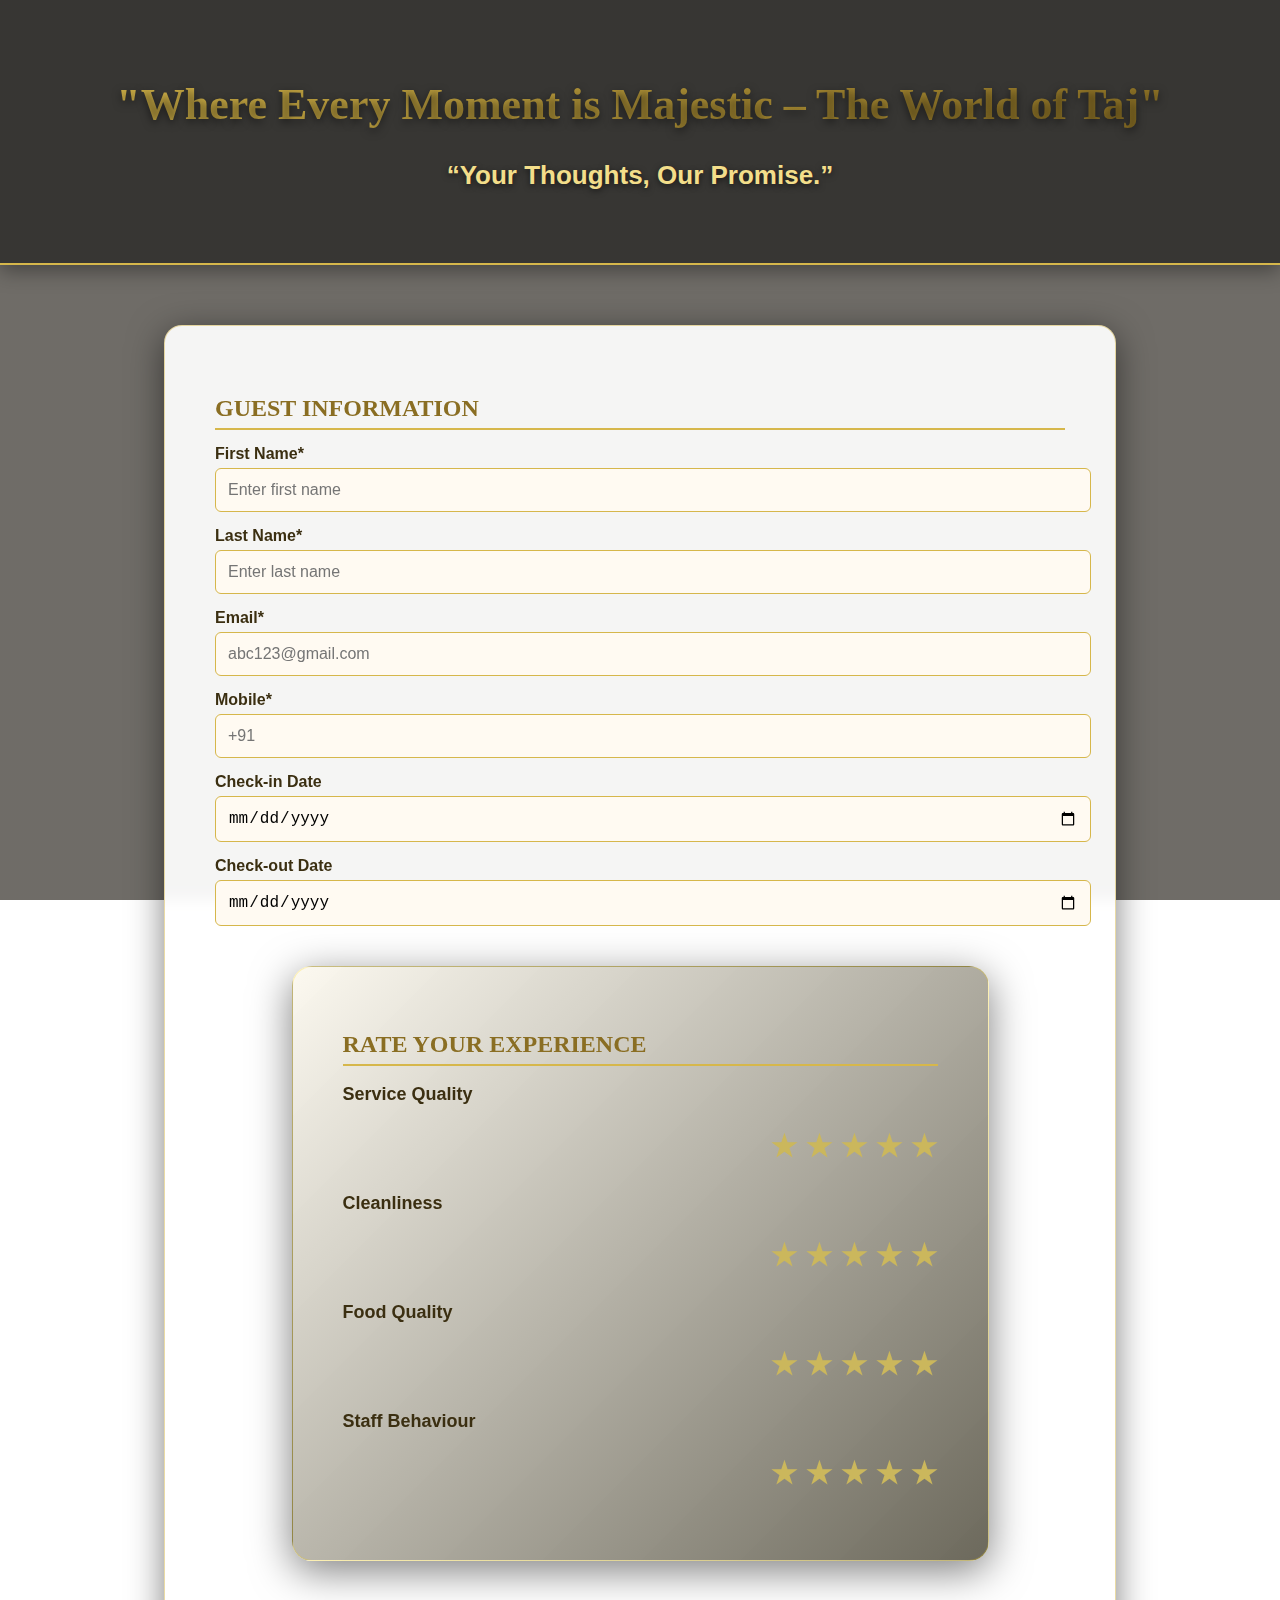
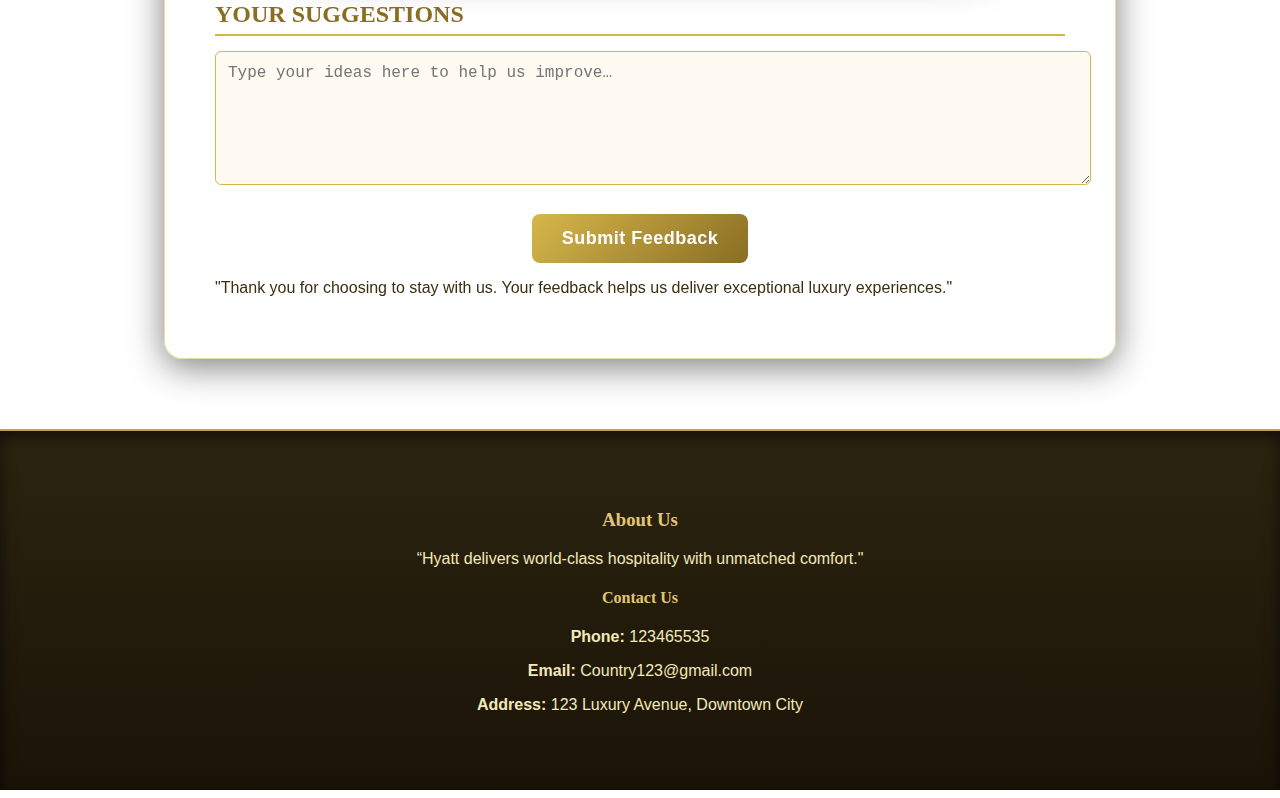
<file: index.html>
<!DOCTYPE html>
<html lang="en">
<head>
  <meta charset="UTF-8" />
  <meta name="viewport" content="width=device-width, initial-scale=1.0" />
  <title>Hotel Feedback Form – 7 Star Luxury</title>
  <link rel="stylesheet" href="style.css" />
</head>

<body>
  <header>
    <h1>"Where Every Moment is Majestic – The World of Taj"</h1>
    <h2>“Your Thoughts, Our Promise.”</h2>
  </header>

  <form id="feedbackForm" class="feedback-form" action="https://formspree.io/f/xovyaelp" method="POST">

   
  
    <section class="guest-section">
      <h3>Guest Information</h3>

      <label for="first-name">First Name*</label>
      <input type="text" id="first-name" name="first_name" required placeholder="Enter first name" />
      
      <label for="last-name">Last Name*</label>
      <input type="text" id="last-name" name="last_name" required placeholder="Enter last name" />

      <label for="email">Email*</label>
      <input type="email" id="email" name="email" required placeholder="abc123@gmail.com" />

      <label for="mobile">Mobile*</label>
      <input type="tel" id="mobile" name="mobile" required placeholder="+91" />

      <label for="checkin">Check-in Date</label>
      <input type="date" id="checkin" name="checkin" />

      <label for="checkout">Check-out Date</label>
      <input type="date" id="checkout" name="checkout" />
    </section>

    <section class="rating-section">
      <h3>Rate Your Experience</h3>

      <div class="rating-category">
        <p>Service Quality</p>
        <div class="star-rating">
          <input type="radio" id="service5" name="service_quality" value="5" /><label for="service5">★</label>
          <input type="radio" id="service4" name="service_quality" value="4" /><label for="service4">★</label>
          <input type="radio" id="service3" name="service_quality" value="3" /><label for="service3">★</label>
          <input type="radio" id="service2" name="service_quality" value="2" /><label for="service2">★</label>
          <input type="radio" id="service1" name="service_quality" value="1" /><label for="service1">★</label>
        </div>
      </div>

      <div class="rating-category">
        <p>Cleanliness</p>
        <div class="star-rating">
          <input type="radio" id="clean5" name="cleanliness" value="5" /><label for="clean5">★</label>
          <input type="radio" id="clean4" name="cleanliness" value="4" /><label for="clean4">★</label>
          <input type="radio" id="clean3" name="cleanliness" value="3" /><label for="clean3">★</label>
          <input type="radio" id="clean2" name="cleanliness" value="2" /><label for="clean2">★</label>
          <input type="radio" id="clean1" name="cleanliness" value="1" /><label for="clean1">★</label>
        </div>
      </div>

      <div class="rating-category">
        <p>Food Quality</p>
        <div class="star-rating">
          <input type="radio" id="food5" name="food" value="5" /><label for="food5">★</label>
          <input type="radio" id="food4" name="food" value="4" /><label for="food4">★</label>
          <input type="radio" id="food3" name="food" value="3" /><label for="food3">★</label>
          <input type="radio" id="food2" name="food" value="2" /><label for="food2">★</label>
          <input type="radio" id="food1" name="food" value="1" /><label for="food1">★</label>
        </div>
      </div>

      <div class="rating-category">
        <p>Staff Behaviour</p>
        <div class="star-rating">
          <input type="radio" id="staff5" name="staff" value="5" /><label for="staff5">★</label>
          <input type="radio" id="staff4" name="staff" value="4" /><label for="staff4">★</label>
          <input type="radio" id="staff3" name="staff" value="3" /><label for="staff3">★</label>
          <input type="radio" id="staff2" name="staff" value="2" /><label for="staff2">★</label>
          <input type="radio" id="staff1" name="staff" value="1" /><label for="staff1">★</label>
        </div>
      </div>
    </section>

    <section>
      <h3>Your Suggestions</h3>
      <textarea name="suggestion" rows="6" placeholder="Type your ideas here to help us improve…"></textarea>
    </section>

    <button type="submit" class="submit-btn">Submit Feedback</button>

    <p class="thank-you-msg">
      "Thank you for choosing to stay with us. Your feedback helps us deliver exceptional luxury experiences."
    </p>
  </form>

  <div id="thankYouModal">
    <div class="modal-content">
      🌟 Thank you for your valuable feedback! 🌟 <br />
      We look forward to welcoming you again at The World of Taj.
    </div>
  </div>

  <footer>
    <h3>About Us</h3>
    <p>“Hyatt delivers world-class hospitality with unmatched comfort."</p>
    <h4>Contact Us</h4>
    <p><strong>Phone:</strong> 123465535</p>
    <p><strong>Email:</strong> Country123@gmail.com</p>
    <p><strong>Address:</strong> 123 Luxury Avenue, Downtown City</p>
  </footer>

  <script src="script.js"></script>
</body>
</html>
</file>
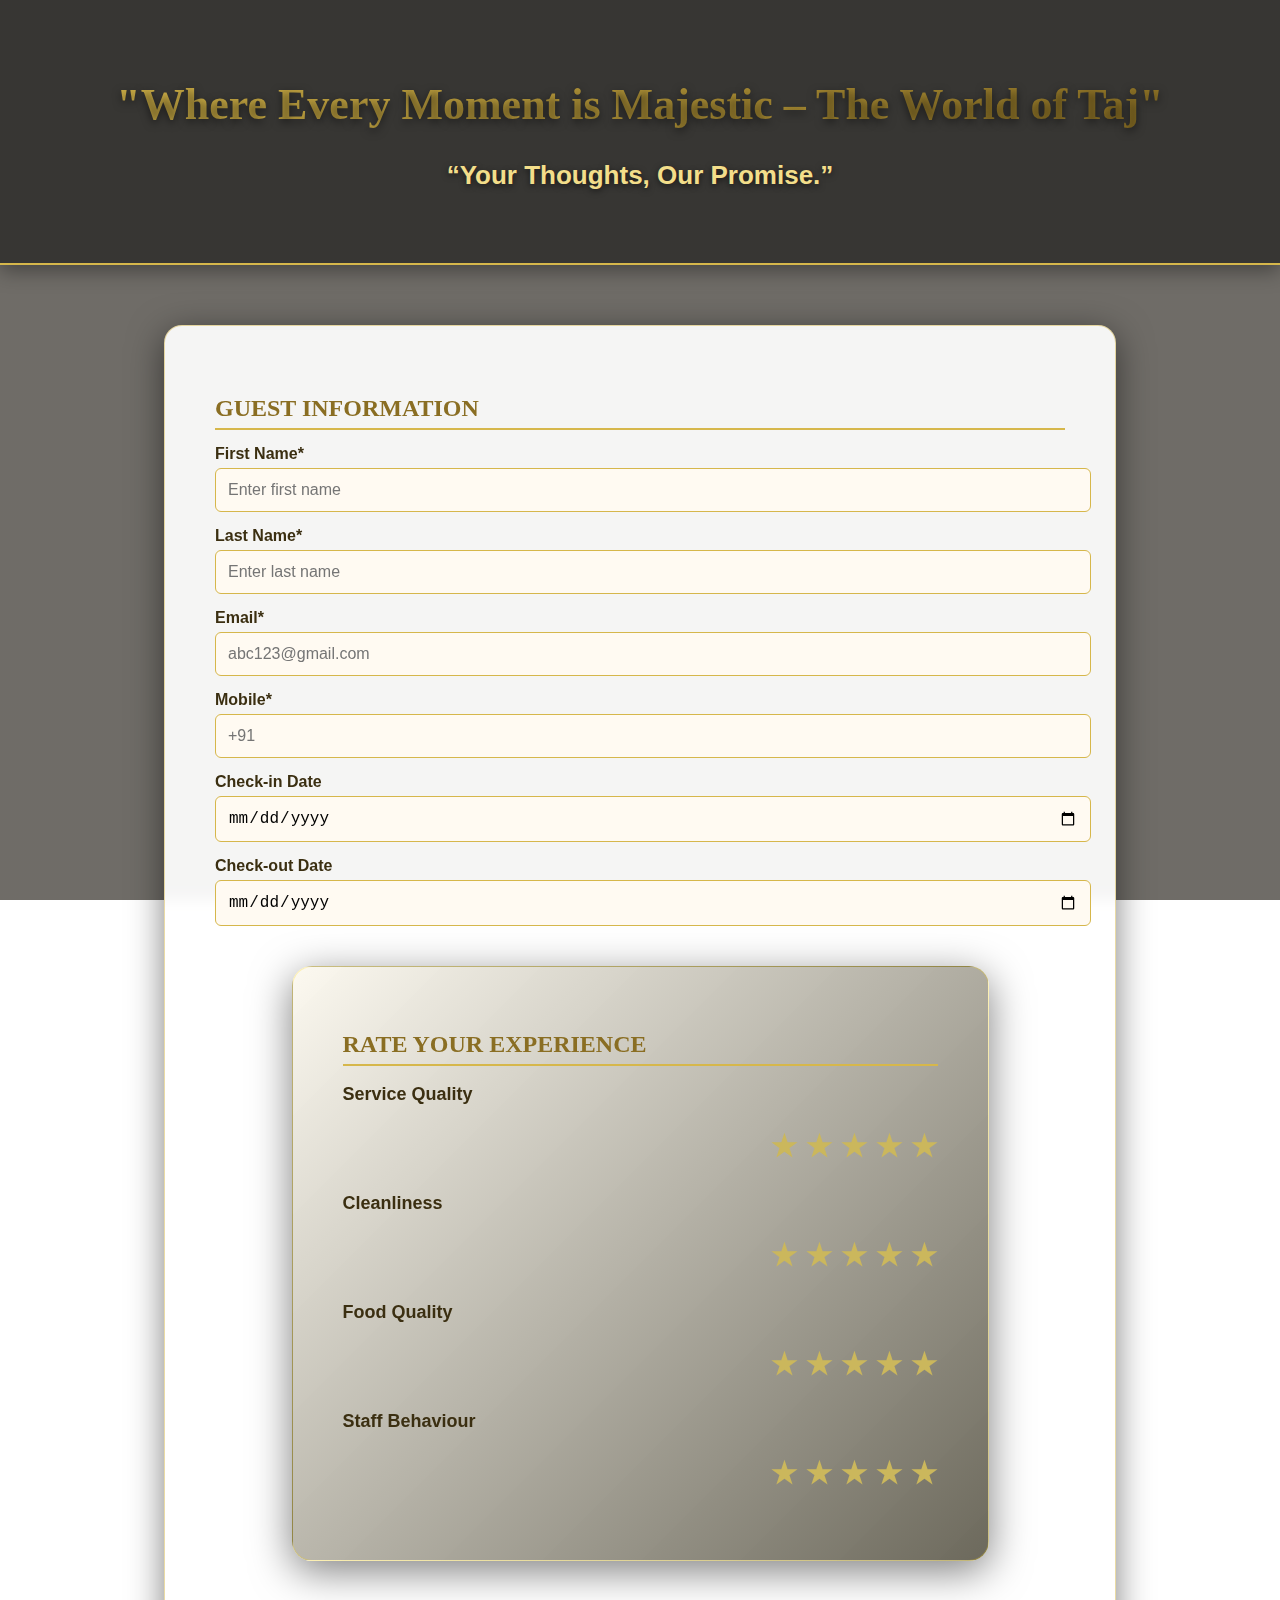
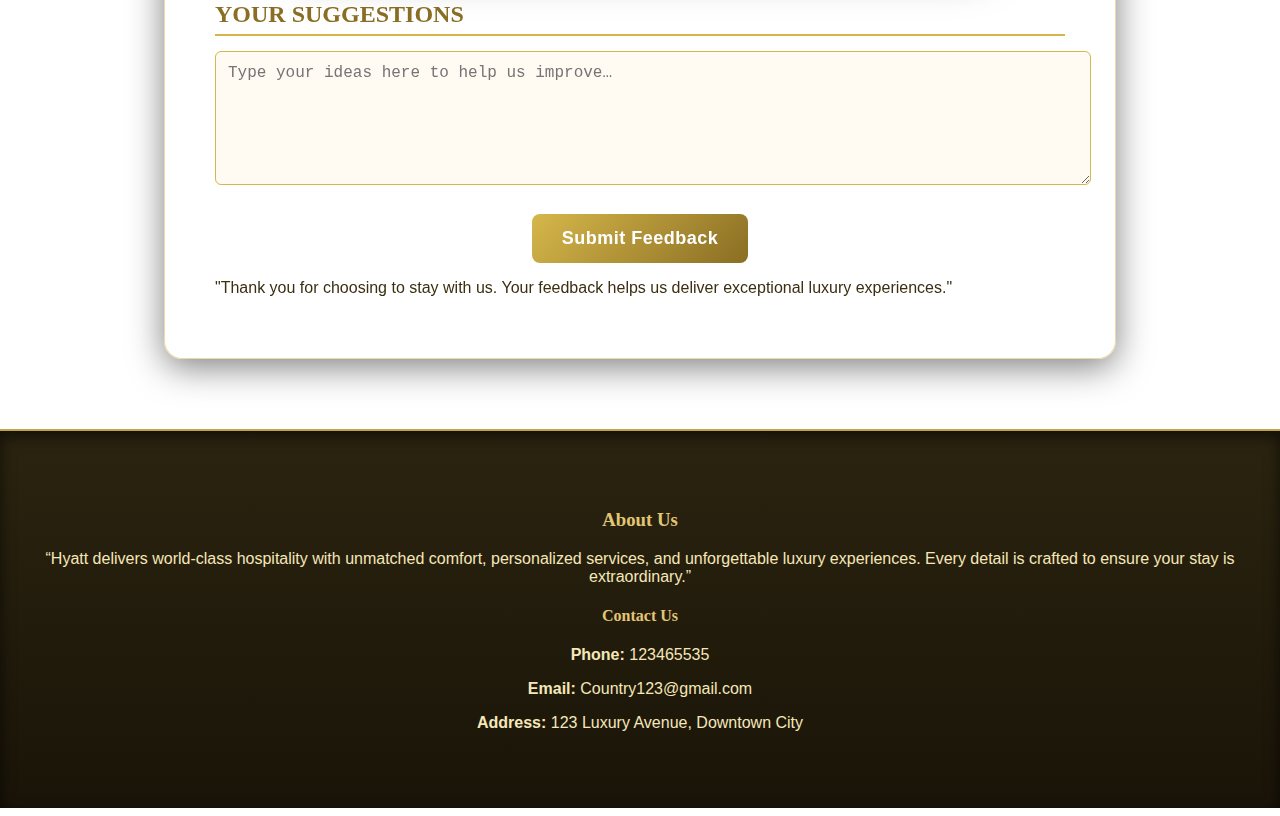
<file: Untitled-1.html>
<!DOCTYPE html>
<html lang="en">
<head>
  <meta charset="UTF-8" />
  <meta name="viewport" content="width=device-width, initial-scale=1.0" />
  <title>Hotel Feedback Form – 7 Star Luxury</title>
  <link rel="stylesheet" href="style.css" />
</head>

<body>
  <header>
    <h1>"Where Every Moment is Majestic – The World of Taj"</h1>
    <h2>“Your Thoughts, Our Promise.”</h2>
  </header>

  <form
    class="feedback-form"
    action="https://formspree.io/f/xovyaelp"
    method="POST"
  >
    <!-- Guest Details -->
    <section class="guest-section">
      <h3>Guest Information</h3>

      <label for="first-name">First Name*</label>
      <input type="text" id="first-name" name="first_name" required placeholder="Enter first name" />

      <label for="last-name">Last Name*</label>
      <input type="text" id="last-name" name="last_name" required placeholder="Enter last name" />

      <label for="email">Email*</label>
      <input type="email" id="email" name="email" required placeholder="abc123@gmail.com" />

      <label for="mobile">Mobile*</label>
      <input type="tel" id="mobile" name="mobile" required placeholder="+91" />

      <label for="checkin">Check-in Date</label>
      <input type="date" id="checkin" name="checkin" />

      <label for="checkout">Check-out Date</label>
      <input type="date" id="checkout" name="checkout" />
    </section>

    <!-- Rating Section -->
    <section class="rating-section">
      <h3>Rate Your Experience</h3>

      <div class="rating-category">
        <p>Service Quality</p>
        <div class="star-rating">
          <input type="radio" id="service5" name="service_quality" value="5" /><label for="service5">★</label>
          <input type="radio" id="service4" name="service_quality" value="4" /><label for="service4">★</label>
          <input type="radio" id="service3" name="service_quality" value="3" /><label for="service3">★</label>
          <input type="radio" id="service2" name="service_quality" value="2" /><label for="service2">★</label>
          <input type="radio" id="service1" name="service_quality" value="1" /><label for="service1">★</label>
        </div>
      </div>

      <div class="rating-category">
        <p>Cleanliness</p>
        <div class="star-rating">
          <input type="radio" id="clean5" name="cleanliness" value="5" /><label for="clean5">★</label>
          <input type="radio" id="clean4" name="cleanliness" value="4" /><label for="clean4">★</label>
          <input type="radio" id="clean3" name="cleanliness" value="3" /><label for="clean3">★</label>
          <input type="radio" id="clean2" name="cleanliness" value="2" /><label for="clean2">★</label>
          <input type="radio" id="clean1" name="cleanliness" value="1" /><label for="clean1">★</label>
        </div>
      </div>

      <div class="rating-category">
        <p>Food Quality</p>
        <div class="star-rating">
          <input type="radio" id="food5" name="food" value="5" /><label for="food5">★</label>
          <input type="radio" id="food4" name="food" value="4" /><label for="food4">★</label>
          <input type="radio" id="food3" name="food" value="3" /><label for="food3">★</label>
          <input type="radio" id="food2" name="food" value="2" /><label for="food2">★</label>
          <input type="radio" id="food1" name="food" value="1" /><label for="food1">★</label>
        </div>
      </div>

      <div class="rating-category">
        <p>Staff Behaviour</p>
        <div class="star-rating">
          <input type="radio" id="staff5" name="staff" value="5" /><label for="staff5">★</label>
          <input type="radio" id="staff4" name="staff" value="4" /><label for="staff4">★</label>
          <input type="radio" id="staff3" name="staff" value="3" /><label for="staff3">★</label>
          <input type="radio" id="staff2" name="staff" value="2" /><label for="staff2">★</label>
          <input type="radio" id="staff1" name="staff" value="1" /><label for="staff1">★</label>
        </div>
      </div>
    </section>

    <!-- Additional Feedback -->
    <section>
      <h3>Your Suggestions</h3>
      <textarea name="suggestion" rows="6" placeholder="Type your ideas here to help us improve…"></textarea>
    </section>

    <button type="submit" class="submit-btn">Submit Feedback</button>

    <p class="thank-you-msg">
      "Thank you for choosing to stay with us. Your feedback helps us deliver exceptional luxury experiences."
    </p>
  </form>

  <!-- Thank You Modal -->
  <div id="thankYouModal">
    <div class="modal-content">
      🌟 Thank you for your valuable feedback! 🌟 <br />
      We look forward to welcoming you again at The World of Taj.
    </div>
  </div>

  <!-- About + Contact -->
  <footer>
    <h3>About Us</h3>
    <p>
      “Hyatt delivers world-class hospitality with unmatched comfort,
      personalized services, and unforgettable luxury experiences. Every detail
      is crafted to ensure your stay is extraordinary.”
    </p>

    <h4>Contact Us</h4>
    <p><strong>Phone:</strong> 123465535</p>
    <p><strong>Email:</strong> Country123@gmail.com</p>
    <p><strong>Address:</strong> 123 Luxury Avenue, Downtown City</p>
  </footer>

  <!-- Modal Script -->
  <script>
    const form = document.querySelector('.feedback-form');
    const modal = document.getElementById('thankYouModal');

    form.addEventListener('submit', () => {
      modal.classList.add('show');
      setTimeout(() => {
        modal.classList.remove('show');
      }, 3500);
    });
  </script>

  <!-- External Script (optional if you add more JS) -->
  <script src="script.js"></script>
</body>
</html>
</file>
<file: style.css>
/* ===== 7-Star Luxury Hotel Feedback Form ===== */

/* --- Global Background --- */
body {
  background-image: linear-gradient(
      rgba(15, 10, 2, 0.6),
      rgba(15, 10, 2, 0.6)
    ),
    url('https://images.unsplash.com/photo-1566073771259-6a8506099945');
  background-size: cover;
  background-position: center;
  background-attachment: fixed;
  font-family: 'Poppins', 'Segoe UI', sans-serif;
  margin: 0;
  padding: 0;
  color: #3b2f11;
}

/* --- Header --- */
header {
  text-align: center;
  color: #4b483b;
  padding: 50px 20px;
  background: rgba(0, 0, 0, 0.5);
  border-bottom: 2px solid #d6b74b;
  box-shadow: 0 5px 20px rgba(0, 0, 0, 0.4);
}

h1 {
  font-family: 'Playfair Display', serif;
  font-size: 44px;
  background: linear-gradient(135deg, #d6b74b, #8a6e23);
  background-clip: text;
  -webkit-background-clip: text;
  color: transparent;
  -webkit-text-fill-color: transparent;
  text-shadow: 0 3px 8px rgba(0, 0, 0, 0.5);
}

h2 {
  font-size: 26px;
  color: #f3de8a;
  text-shadow: 0 2px 6px rgba(0, 0, 0, 0.6);
  margin-top: 10px;
}

/* --- Form Container --- */
form.feedback-form {
  max-width: 850px;
  margin: 60px auto;
  padding: 45px 50px;
  background: rgba(255, 255, 255, 0.93);
  border-radius: 18px;
  border: 1px solid rgba(214, 183, 75, 0.5);
  box-shadow: 0 8px 35px rgba(0, 0, 0, 0.5);
  backdrop-filter: blur(8px);
  transition: transform 0.3s ease, box-shadow 0.3s ease;
}

form.feedback-form:hover {
  transform: translateY(-4px);
  box-shadow: 0 12px 40px rgba(0, 0, 0, 0.6);
}

/* --- Section Headings --- */
section h3 {
  font-family: 'Playfair Display', serif;
  color: #8a6e23;
  font-size: 24px;
  border-bottom: 2px solid #d6b74b;
  padding-bottom: 6px;
  margin-bottom: 15px;
  text-transform: uppercase;
}

/* --- Inputs --- */
label {
  font-weight: 600;
  color: #3b2f11;
  display: block;
  margin-top: 15px;
  margin-bottom: 5px;
}

input[type="text"],
input[type="email"],
input[type="tel"],
input[type="date"],
textarea {
  width: 100%;
  padding: 12px;
  font-size: 16px;
  border-radius: 6px;
  border: 1.5px solid #d6b74b;
  background-color: #fffaf2;
  transition: all 0.3s ease;
}

input:focus,
textarea:focus {
  border-color: #c7a93e;
  box-shadow: 0 0 8px rgba(198, 163, 47, 0.5);
  outline: none;
}

/* --- Star Rating --- */
.rating-category {
  margin-bottom: 25px;
}

.rating-category p {
  font-size: 18px;
  font-weight: 600;
  color: #3b2f11;
  margin-bottom: 8px;
}

.star-rating {
  display: flex;
  flex-direction: row-reverse;
  justify-content: flex-start;
  gap: 8px;
}

.star-rating input {
  display: none;
}

.star-rating label {
  font-size: 30px;
  color: #cbb75c;
  cursor: pointer;
  transition: transform 0.2s ease, color 0.2s ease;
}

.star-rating label:hover,
.star-rating label:hover ~ label {
  color: #ffdb5b;
  transform: scale(1.2);
}

.star-rating input:checked ~ label {
  color: #f4c400;
}

/* --- Submit Button --- */
button.submit-btn {
  background: linear-gradient(135deg, #d6b74b, #8a6e23);
  color: white;
  font-size: 18px;
  font-weight: 600;
  padding: 14px 30px;
  border: none;
  border-radius: 8px;
  cursor: pointer;
  margin: 25px auto 0;
  display: block;
  letter-spacing: 0.5px;
  transition: all 0.3s ease;
}

button.submit-btn:hover {
  background: linear-gradient(135deg, #f2d14b, #9b7a2a);
  box-shadow: 0 6px 15px rgba(157, 140, 42, 0.6);
  transform: translateY(-3px);
}

/* --- Footer --- */
footer {
  background: linear-gradient(180deg, #2b2410, #1a1408);
  color: #f5e7b8;
  text-align: center;
  padding: 60px 25px;
  border-top: 2px solid #bfa64b;
  margin-top: 70px;
  box-shadow: inset 0 5px 15px rgba(0, 0, 0, 0.6);
}

footer h3,
footer h4 {
  color: #e2c675;
  font-family: 'Playfair Display', serif;
}

/* --- Rating Section --- */
.rating-section {
  background: linear-gradient(
      135deg,
      rgba(250, 245, 230, 0.6),
      rgba(30, 25, 5, 0.65)
    );
  backdrop-filter: blur(25px);
  border-radius: 20px;
  padding: 40px 50px;
  margin: 40px auto;
  width: 70%;
  box-shadow: 0 10px 40px rgba(0, 0, 0, 0.5);
  border: 1px solid rgba(255, 215, 0, 0.25);
}

.rating-section h2 {
  font-family: 'Playfair Display', serif;
  color: #f9d77e;
  font-size: 28px;
  letter-spacing: 2px;
  border-bottom: 2px solid rgba(255, 215, 0, 0.4);
  padding-bottom: 10px;
  margin-bottom: 25px;
  text-transform: uppercase;
  text-align: center;
  text-shadow: 0 0 10px rgba(255, 215, 0, 0.3);
}

/* --- Thank You Modal --- */
#thankYouModal {
  display: none;
  justify-content: center;
  align-items: center;
  position: fixed;
  inset: 0;
  width: 100%;
  height: 100%;
  background: radial-gradient(
      circle at center,
      rgba(20, 15, 5, 0.85),
      rgba(0, 0, 0, 0.85)
    );
  backdrop-filter: blur(8px) saturate(160%);
  z-index: 9999;
  opacity: 0;
  transition: opacity 0.7s ease;
  animation: fadeInBackdrop 0.6s ease forwards;
}

#thankYouModal .modal-content {
  position: relative;
  background: linear-gradient(
    135deg,
    rgba(255, 255, 255, 0.08),
    rgba(255, 255, 255, 0.03)
  );
  border: 1.5px solid rgba(255, 215, 0, 0.4);
  border-radius: 24px;
  padding: 50px 60px;
  max-width: 600px;
  text-align: center;
  color: #fff;
  box-shadow: 0 0 25px rgba(255, 215, 0, 0.15),
              0 0 60px rgba(0, 0, 0, 0.6);
  transform: scale(0.85);
  opacity: 0;
  animation: fadeZoomIn 0.8s ease forwards;
}

#thankYouModal .thank-you-msg {
  font-family: 'Playfair Display', serif;
  font-size: 24px;
  font-weight: 600;
  line-height: 1.7;
  margin-top: 10px;
  background: linear-gradient(90deg, #fff6c7, #ffd700, #ffec9e, #ffd700);
  background-size: 300%;
  background-clip: text;
  -webkit-background-clip: text;
  color: transparent;
  -webkit-text-fill-color: transparent;
  text-shadow: 0 0 15px rgba(255, 230, 130, 0.6);
  animation: shimmerText 4s infinite linear;
}

#thankYouModal .close-btn {
  position: absolute;
  top: 18px;
  right: 28px;
  color: #ffd700;
  font-size: 30px;
  cursor: pointer;
  transition: all 0.3s ease;
}

#thankYouModal .close-btn:hover {
  color: #fff;
  text-shadow: 0 0 12px #ffd700;
  transform: rotate(90deg);
}

#thankYouModal.show {
  display: flex;
  opacity: 1;
}

/* --- Animations --- */
@keyframes fadeZoomIn {
  0% {
    transform: scale(0.7);
    opacity: 0;
  }
  100% {
    transform: scale(1);
    opacity: 1;
  }
}

@keyframes fadeInBackdrop {
  from {
    opacity: 0;
  }
  to {
    opacity: 1;
  }
}

@keyframes shimmerText {
  0% {
    background-position: 0% 50%;
  }
  100% {
    background-position: 100% 50%;
  }
}

/* --- Form Submission Animation --- */
form.submitted {
  animation: pulseForm 0.5s ease;
}

@keyframes pulseForm {
  0% {
    transform: scale(1);
    box-shadow: 0 0 0 rgba(214, 183, 75, 0);
  }
  50% {
    transform: scale(1.02);
    box-shadow: 0 0 20px rgba(214, 183, 75, 0.6);
  }
  100% {
    transform: scale(1);
    box-shadow: 0 0 0 rgba(214, 183, 75, 0);
  }
}

/* --- Modal Popup Animation --- */
.animate-modal {
  animation: popUp 0.7s ease forwards;
}

@keyframes popUp {
  0% {
    transform: scale(0.8);
    opacity: 0;
  }
  100% {
    transform: scale(1);
    opacity: 1;
  }
}

/* === Confetti Style === */
.confetti {
  position: absolute;
  width: 8px;
  height: 14px;
  opacity: 0.9;
  top: 0;
  border-radius: 2px;
  animation: fall 3.5s linear forwards;
  z-index: 1;
}

@keyframes fall {
  0% {
    transform: translateY(0) rotate(0deg);
    opacity: 1;
  }
  100% {
    transform: translateY(100vh) rotate(360deg);
    opacity: 0;
  }
}
</file>
